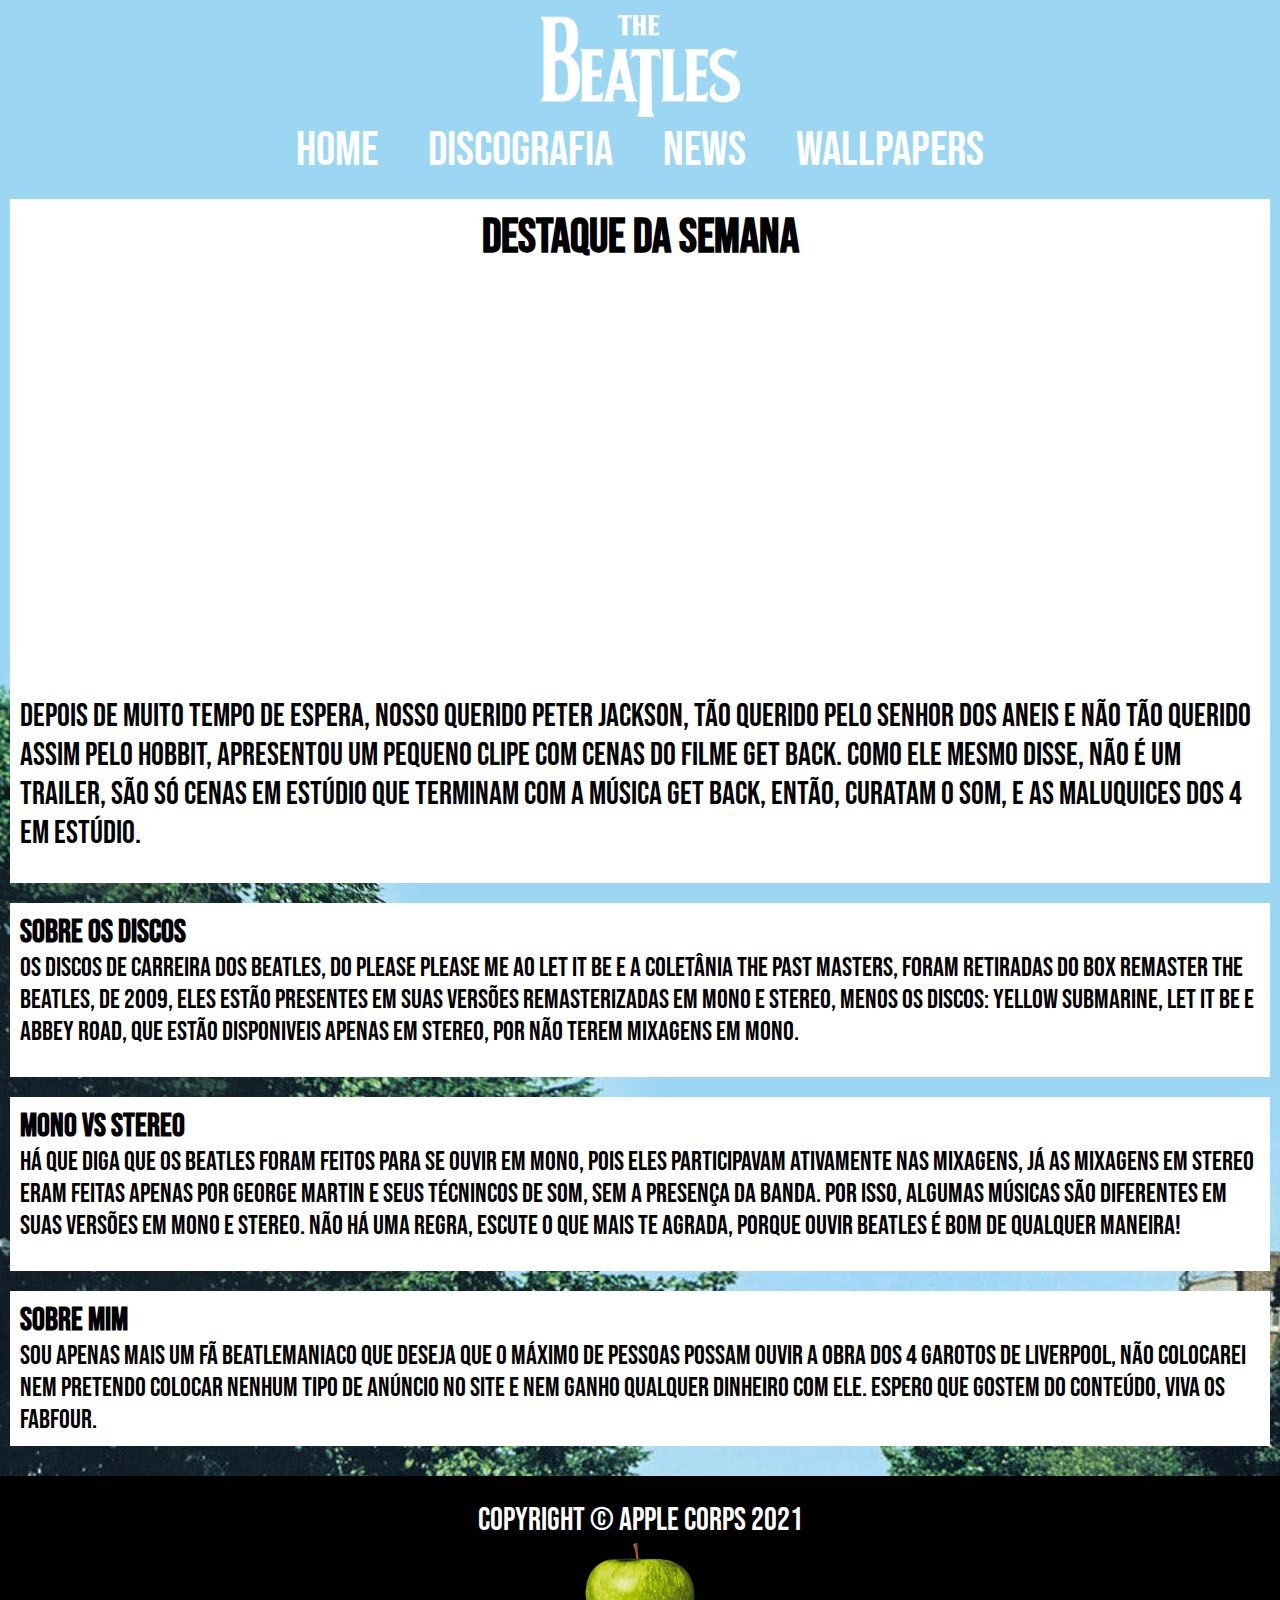
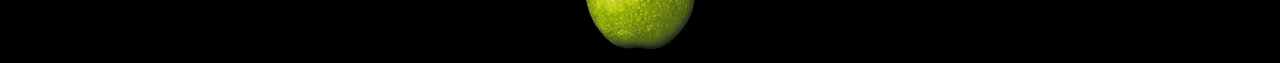
<file: index.html>
<!DOCTYPE html>
<html lang="pt-br">
    <head>
        <meta charset="UTF-8">
        <meta http-equiv="X-UA-Compatible" content="IE=edge">
        <meta name="viewport" content="width=device-width, initial-scale=1.0">
        <link rel="stylesheet" href="css/style.css">
        <link rel="shortcut icon" href="img/favicon-16x16.png" />
        <title>The Beatles Download</title>
    </head>
    <body>
        
        <div id="container">
            <header>
                <a href="#"><img id="logo" src="img/the-beatles-logo-branco.png" alt="" width="200px"></a>
                
                <nav id="menu-principal">

                    <ul id="menu-topo">
                        <li><a href="#">Home</a></li>
                        <li><a href="discografia.html">Discografia</a></li>
                        <li><a href="news.html">News</a></li>
                        <li><a href="">Wallpapers</a></li>
                    </ul>

                    <button id="btn-mobile"><span id="hamburger"></span></button>
                </nav>

            </header>

            <div id="container-info">

                <div id="destaque">
                    <h1 class="titulo-destaque">Destaque da Semana</h1>

                    <iframe width="731" height="411" src="https://www.youtube.com/embed/UocEGvQ10OE" title="YouTube video player" frameborder="0" allow="accelerometer; autoplay; clipboard-write; encrypted-media; gyroscope; picture-in-picture" allowfullscreen class="video"></iframe>

                    <p class="texto-destaque">
                        Depois de muito tempo de espera, nosso querido Peter Jackson, tão querido pelo Senhor dos Aneis e não tão querido assim pelo Hobbit, apresentou um pequeno clipe com cenas do filme Get Back. Como ele mesmo disse, não é um trailer, são só cenas em estúdio que terminam com a música Get Back, então, curatam o som, e as maluquices dos 4 em estúdio. 
                    </p>
                </div>


                <div class="info">
                    <h1>Sobre Os Discos</h1>
                    <p>Os discos de carreira dos Beatles, Do Please Please Me ao Let It Be e a coletânia The Past Masters, foram retiradas do box remaster The Beatles, de 2009, eles estão presentes em suas versões remasterizadas em mono e stereo, menos os discos: Yellow Submarine, Let It Be e Abbey Road, que estão disponiveis apenas em stereo, por não terem mixagens em mono.</p>
                    <br>
                </div>
    
                <div class="info">
                    <h1>Mono Vs Stereo</h1>
                    <p>
                        Há que diga que os Beatles foram feitos para se ouvir em Mono, pois eles participavam ativamente nas mixagens, já as mixagens em Stereo eram feitas apenas por George Martin e seus técnincos de som, sem a presença da banda. Por isso, algumas músicas são diferentes em suas versões em mono e stereo. Não há uma regra, escute o que mais te agrada, porque ouvir Beatles é bom de qualquer maneira!
                    </p>
                    <br>
                </div>
    
                <div class="info">
                    <h1>Sobre Mim</h1>
                    <p>Sou apenas mais um fã Beatlemaniaco que deseja que o máximo de pessoas possam ouvir a obra dos 4 garotos de Liverpool, não colocarei nem pretendo colocar nenhum tipo de anúncio no site e nem ganho qualquer dinheiro com ele. Espero que gostem do conteúdo, viva os Fabfour.</p>
                </div>
            </div>
            

        </div>
        <div id="rodape">
            <div id="conteudo-rodape">
                COPYRIGHT &copy; APPLE CORPS 2021
                <img src="img/aplelogo.png" alt="" width="150px">
            </div>
        </div>
        <script src="js/script.js"></script>
    </body>
</html>
</file>
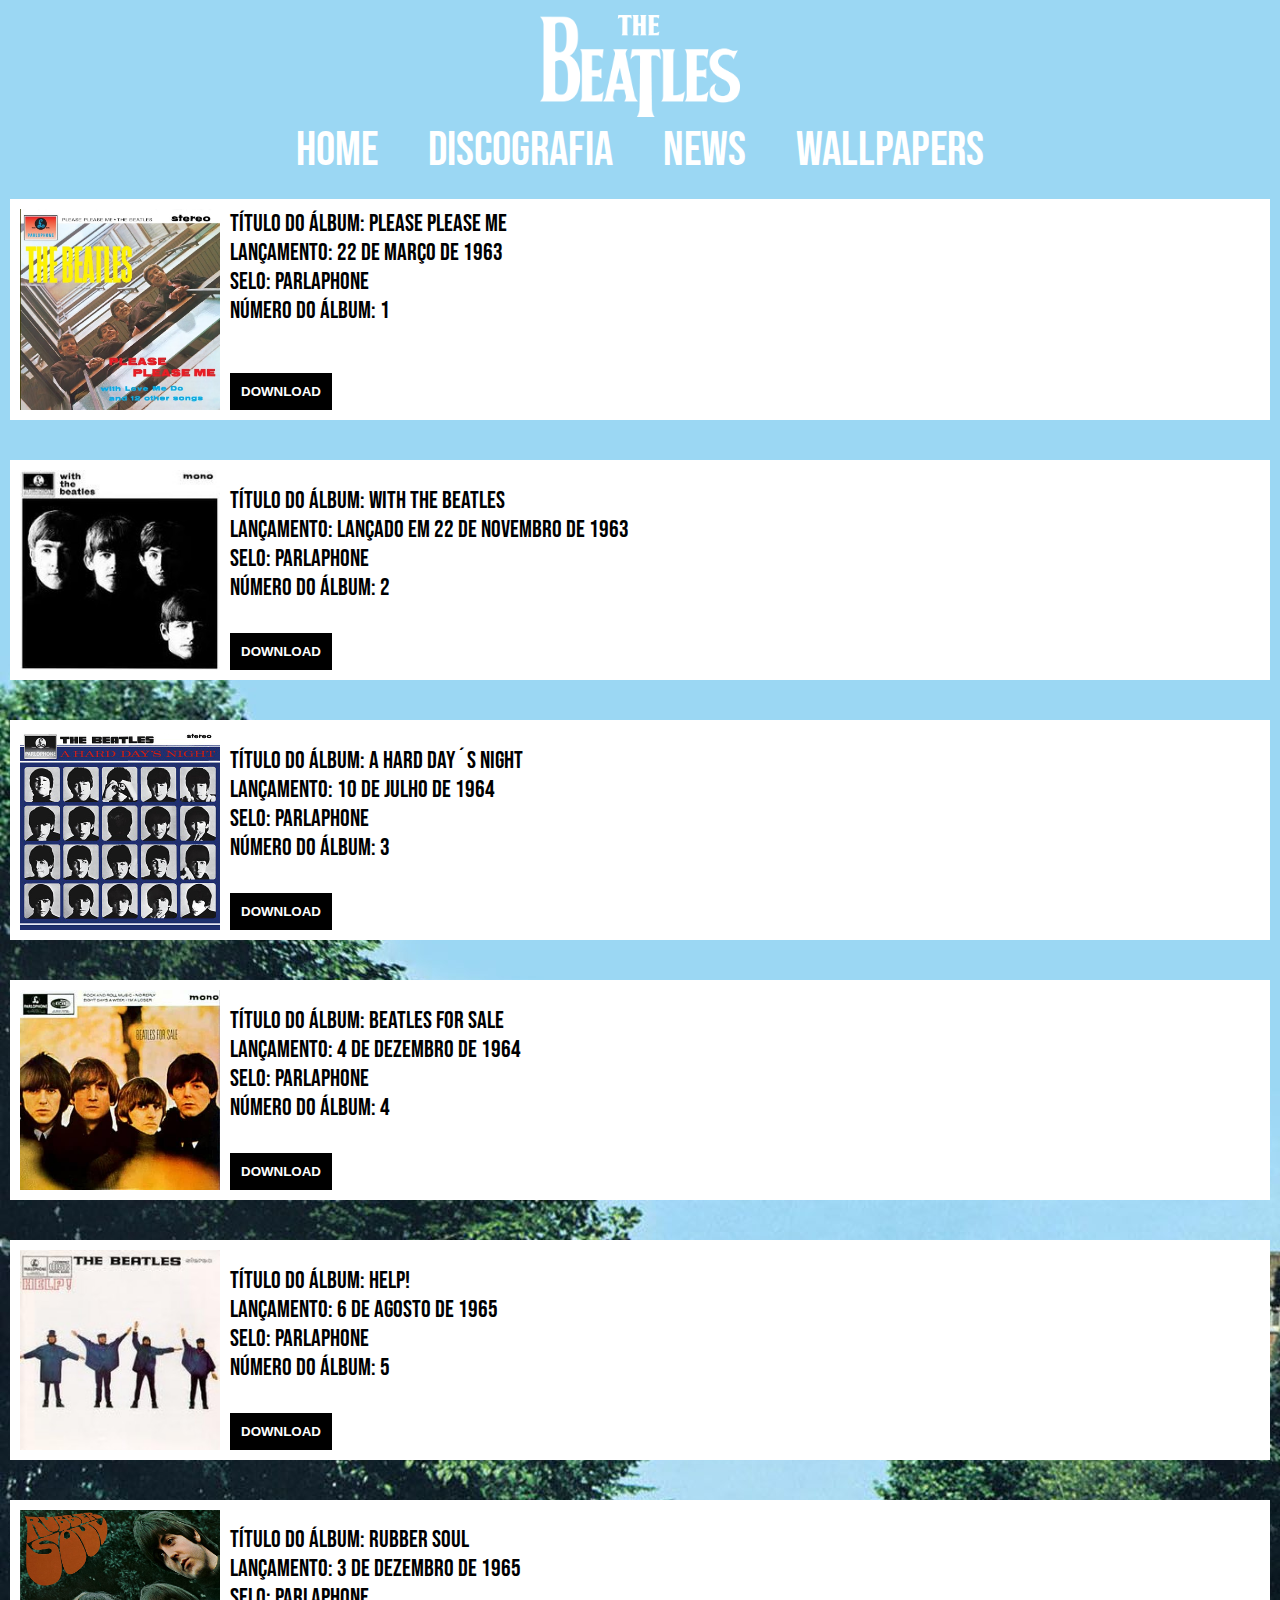
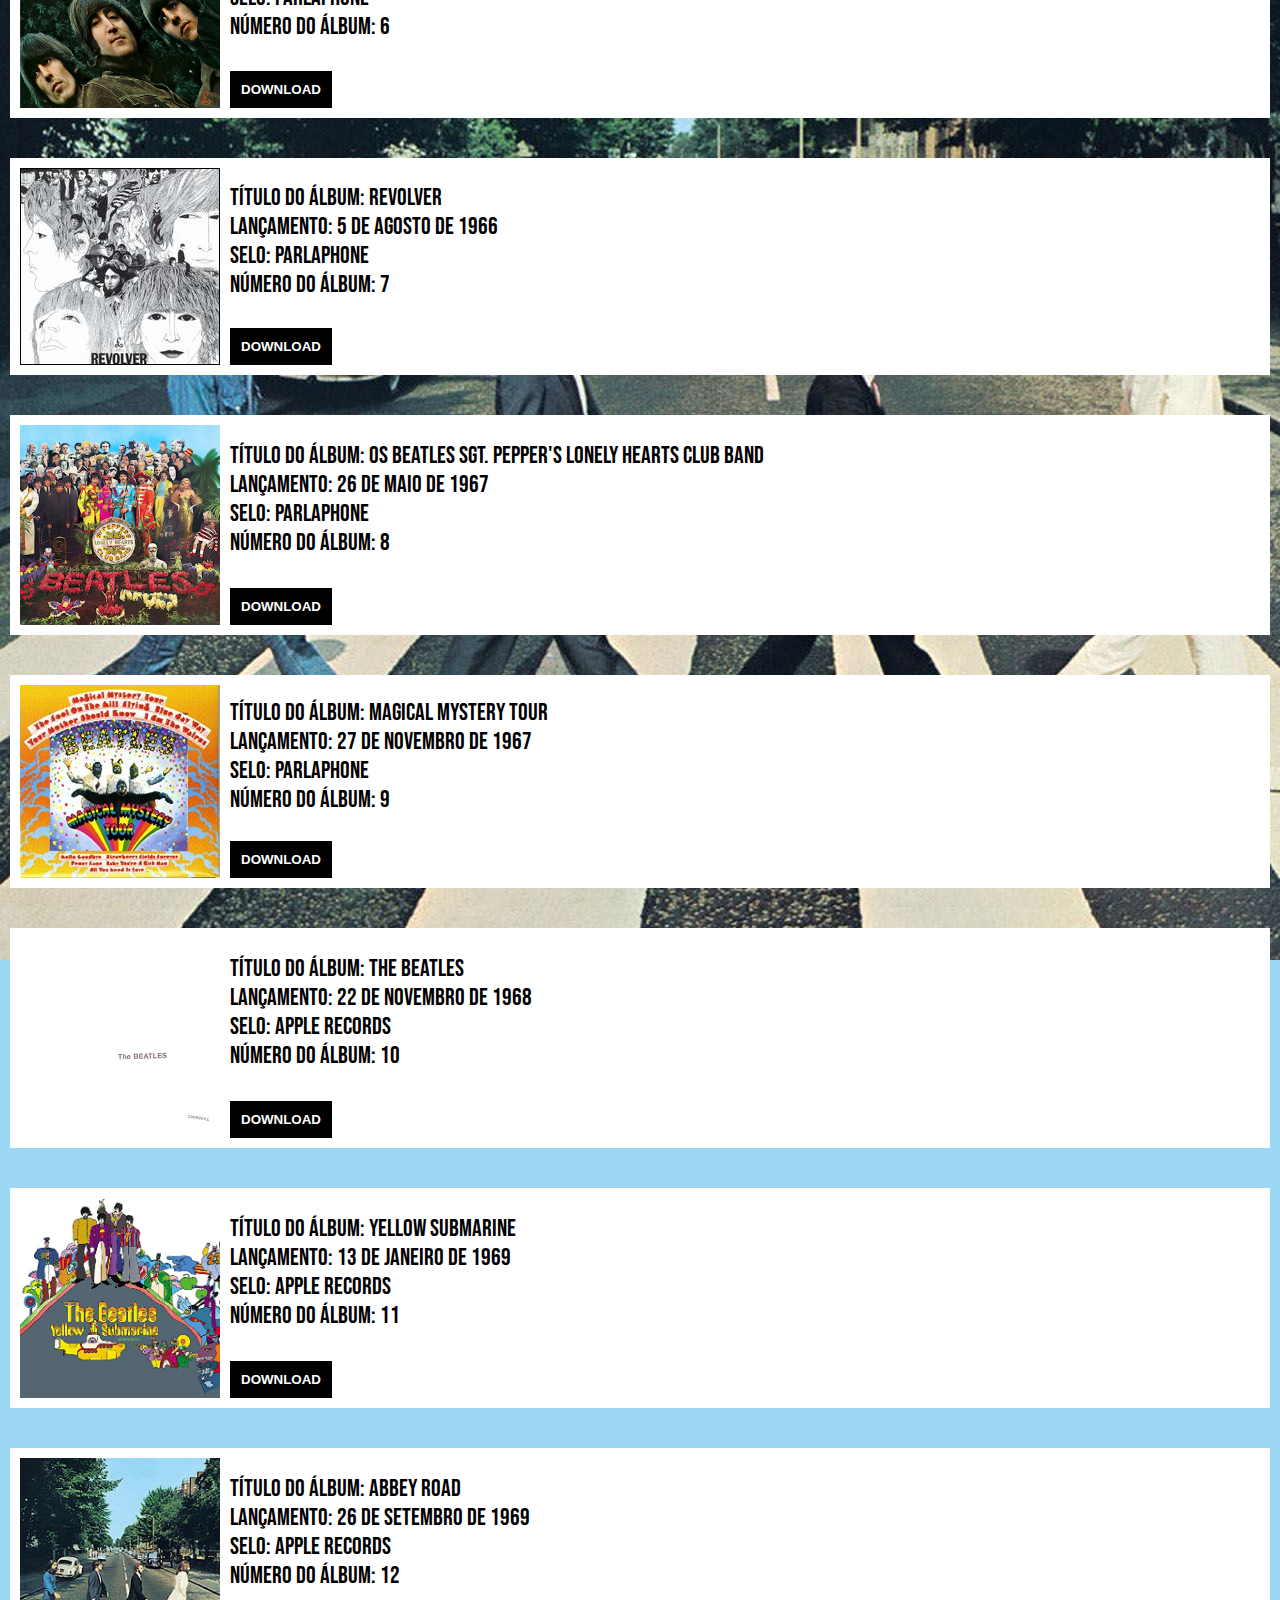
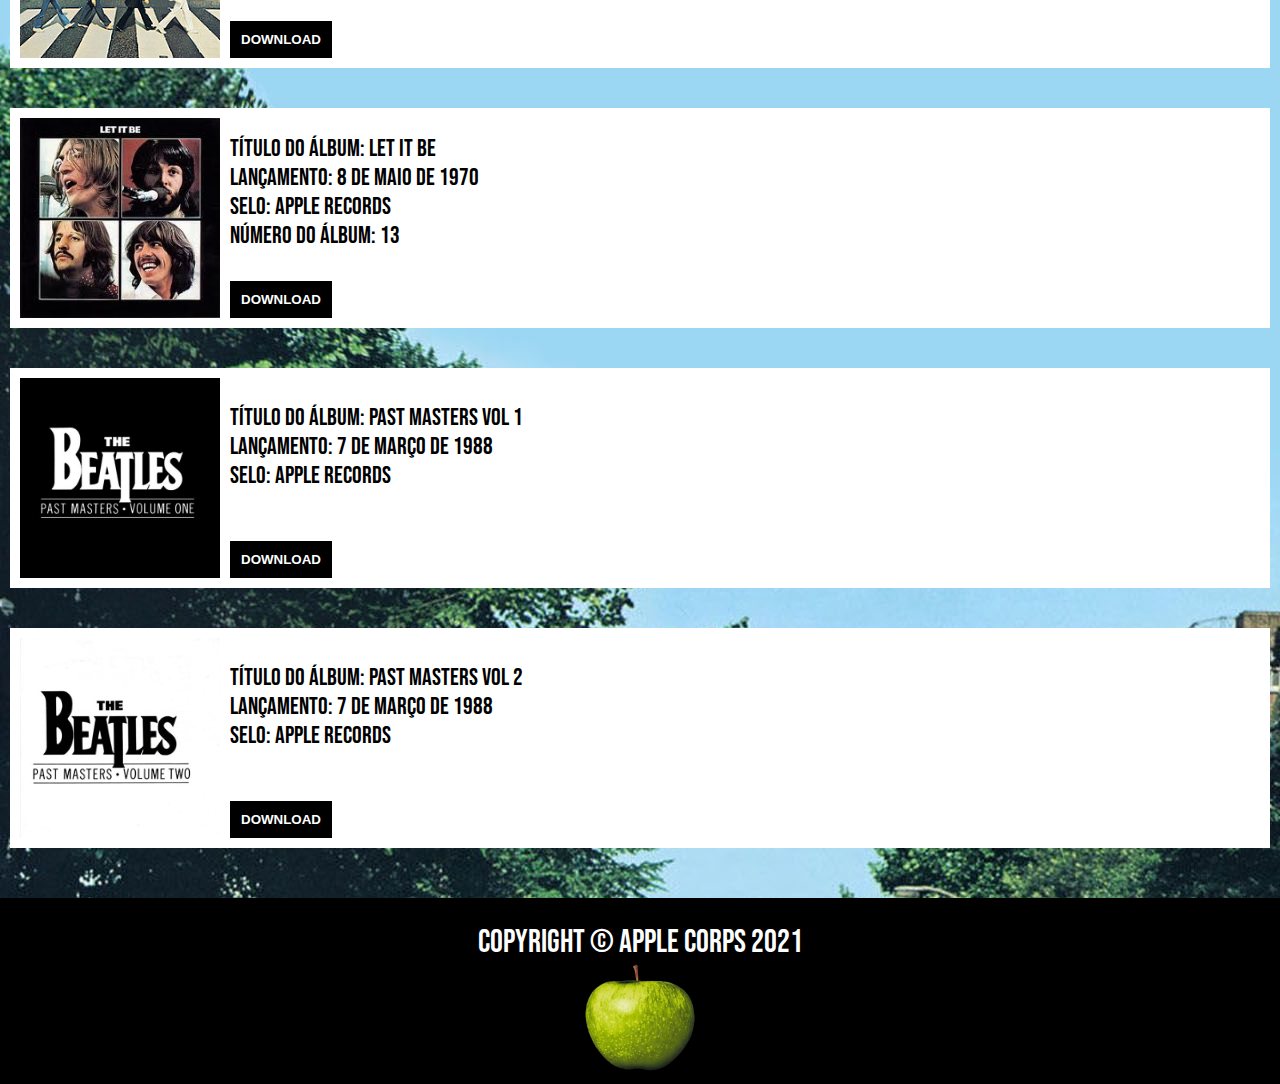
<file: discografia.html>
<!DOCTYPE html>
<html lang="pt-br">
    <head>
        <meta charset="UTF-8">
        <meta http-equiv="X-UA-Compatible" content="IE=edge">
        <meta name="viewport" content="width=device-width, initial-scale=1.0">
        <link rel="stylesheet" href="css/style.css">
        <script src="js/script.js" defer></script>
        <link rel="shortcut icon" href="img/favicon-16x16.png" />
        <title>Discografia</title>
    </head>
    <body>
        <div id="container">
            <header>

                <a href="index.html"><img id="logo" src="img/the-beatles-logo-branco.png" alt="" width="200px"></a>
                
                <ul id="menu-topo">
                    <li><a href="index.html">Home</a></li>
                    <li><a href="#">Discografia</a></li>
                    <li><a href="news.html">News</a></li>
                    <li><a href="">Wallpapers</a></li>
                </ul>
            </header>

            <div id="container-discos">
                <div class="disco">
                    <img class="capa" src="img/pleasePleaseMe.jpg" alt="">

                    <div class="disco-descricao">
                        
                        <ul>
                            <li>Título do álbum: Please Please Me</li>
                            <li>Lançamento:  22 de março de 1963</li>
                            <li>Selo: Parlaphone</li>
                            <li>Número do álbum: 1</li>
                        </ul>
                       

                        <div class="downloads">
                            <button class="download-album" onclick="toggleMonoStereo('pleasePleaseMe')">DOWNLOAD</button>

                            <ul class="list-sub-download" id="pleasePleaseMe">
                                <li><a href="https://mega.nz/folder/Pj53QIKR#mjVTLUJLNc0KDv2ATuD4YA" class="sub-download" target="_blank">MONO</a></li>
                                <li><a href="https://mega.nz/folder/63wmTTCS#3lYKKdlbaowFQg9QEEAZVw" class="sub-download"  target="_blank">Stereo</a></li>
                            </ul>
                         
                        </div>

                    </div>

                </div>

                <div class="disco">
                    <img class="capa" src="img/withTheBeatles.jpg" alt="">

                    <div class="disco-descricao">
                        <p>
                            <ul>
                                <li>Título do álbum: With the Beatles</li>
                                <li>Lançamento: lançado em 22 de novembro de 1963</li>
                                <li>Selo: Parlaphone</li>
                                <li>Número do álbum: 2</li>
                            </ul>
                        </p>
                        <div class="downloads">
                            <button class="download-album" onclick="toggleMonoStereo('withTheBeatles')">DOWNLOAD</button>

                            <ul class="list-sub-download" id="withTheBeatles">
                                <li><a href="https://mega.nz/folder/XioRFQjK#vcdgWVPmHdlFP9N9xmcWOQ" class="sub-download" target="_blank">MONO</a></li>
                                <li><a href="https://mega.nz/folder/uiRDzSZZ#gLKT-oFNKHyATaB88AMqqQ" class="sub-download"  target="_blank">Stereo</a></li>
                            </ul>
                         
                        </div>
                    </div>

                </div>

                <div class="disco">
                    <img class="capa" src="img/aHardDaysNight.jpg" alt="">

                    <div class="disco-descricao">
                        <p>
                            <ul>
                                <li>Título do álbum: A hard day´s night</li>
                                <li>Lançamento: 10 de julho de 1964</li>
                                <li>Selo: Parlaphone</li>
                                <li>Número do álbum: 3</li>
                            </ul>
                        </p>
                        <div class="downloads">
                            <button class="download-album" onclick="toggleMonoStereo('aHardDaysNight')">DOWNLOAD</button>

                            <ul class="list-sub-download" id="aHardDaysNight">
                                <li><a href="https://mega.nz/folder/mqghjIBR#IsGt1RMlmViitRnIRDC6tw" class="sub-download" target="_blank">MONO</a></li>
                                <li><a href="https://mega.nz/folder/O2RRGapK#XbGrPGjy1vReH1ZSjfUzhA" class="sub-download"  target="_blank">Stereo</a></li>
                            </ul>
                         
                        </div>
                    </div>

                </div>

                <div class="disco">
                    <img class="capa" src="img/beatlesForSale.jpg" alt="">

                    <div class="disco-descricao">
                        <p>
                            <ul>
                                <li>Título do álbum: Beatles For Sale</li>
                                <li>Lançamento: 4 de dezembro de 1964</li>
                                <li>Selo: Parlaphone</li>
                                <li>Número do álbum: 4</li>
                            </ul>
                        </p>
                        <div class="downloads">
                            <button class="download-album" onclick="toggleMonoStereo('beatlesForSale')">DOWNLOAD</button>

                            <ul class="list-sub-download" id="beatlesForSale">
                                <li><a href="https://mega.nz/folder/L24RzYwD#QdyoZzIfH-aosxcgB1CgBA" class="sub-download" target="_blank">MONO</a></li>
                                <li><a href="https://mega.nz/folder/WiA3UAoS#ByJECLkjlKOhOrV5a136Iw" class="sub-download"  target="_blank">Stereo</a></li>
                            </ul>
                         
                        </div>
                    </div>

                </div>

                <div class="disco">
                    <img class="capa" src="img/help.jpg" alt="">

                    <div class="disco-descricao">
                        <p>
                            <ul>
                                <li>Título do álbum: HELP!</li>
                                <li>Lançamento: 6 de agosto de 1965</li>
                                <li>Selo: Parlaphone</li>
                                <li>Número do álbum: 5</li>
                            </ul>
                        </p>
                        <div class="downloads">
                            <button class="download-album" onclick="toggleMonoStereo('help')">DOWNLOAD</button>

                            <ul class="list-sub-download" id="help">
                                <li><a href="https://mega.nz/folder/KrwlAYoR#wOBbSM0ZynQjGdlv8_gpcA" class="sub-download" target="_blank">MONO</a></li>
                                <li><a href="https://mega.nz/folder/buBHQQLT#i4WAP1MMJR_T6QPkt3TSYA" class="sub-download"  target="_blank">Stereo</a></li>
                            </ul>
                         
                        </div>
                    </div>

                </div>

                <div class="disco">
                    <img class="capa" src="img/rubberSoul.jpg" alt="">

                    <div class="disco-descricao">
                        <p>
                            <ul>
                                <li>Título do álbum: Rubber Soul</li>
                                <li>Lançamento: 3 de dezembro de 1965</li>
                                <li>Selo: Parlaphone</li>
                                <li>Número do álbum: 6</li>
                            </ul>
                        </p>
                        <div class="downloads">
                            <button class="download-album" onclick="toggleMonoStereo('rubberSoul')">DOWNLOAD</button>

                            <ul class="list-sub-download" id="rubberSoul">
                                <li><a href="https://mega.nz/folder/GvpBzSbQ#Bc5Pj6HB9co_Lv0ekDS6bg" class="sub-download" target="_blank">MONO</a></li>
                                <li><a href="https://mega.nz/folder/KiQxxAqY#3M-BjpjIetK10VZcR272yw" class="sub-download"  target="_blank">Stereo</a></li>
                            </ul>
                         
                        </div>
                    </div>

                </div>

                <div class="disco">
                    <img class="capa" src="img/revolver.jpg" alt="">

                    <div class="disco-descricao">
                        <p>
                            <ul>
                                <li>Título do álbum: revolver</li>
                                <li>Lançamento: 5 de agosto de 1966</li>
                                <li>Selo: Parlaphone</li>
                                <li>Número do álbum: 7</li>
                            </ul>
                        </p>
                        <div class="downloads">
                            <button class="download-album" onclick="toggleMonoStereo('revolver')">DOWNLOAD</button>

                            <ul class="list-sub-download" id="revolver">
                                <li><a href="https://mega.nz/folder/PzhRiIqQ#7gi09UcgegiojKLTntp_hg" class="sub-download" target="_blank">MONO</a></li>
                                <li><a href="https://mega.nz/folder/m3RBwI4I#rBp2TqCgZ3fw_ywJLMvg8Q" class="sub-download"  target="_blank">Stereo</a></li>
                            </ul>
                         
                        </div>
                    </div>

                </div>

                <div class="disco">
                    <img class="capa" src="img/SgtPeppers.jpg" alt="">

                    <div class="disco-descricao">
                        <p>
                            <ul>
                                <li>Título do álbum: os beatles sgt. pepper's lonely hearts club band</li>
                                <li>Lançamento: 26 de maio de 1967</li>
                                <li>Selo: Parlaphone</li>
                                <li>Número do álbum: 8</li>
                            </ul>
                        </p>
                        <div class="downloads">
                            <button class="download-album" onclick="toggleMonoStereo('sgtPeppers')">DOWNLOAD</button>

                            <ul class="list-sub-download" id="sgtPeppers">
                                <li><a href="https://mega.nz/folder/r6ohTSAA#3jm8YS6PzxCugaJas4WrHA" class="sub-download" target="_blank">MONO</a></li>
                                <li><a href="https://mega.nz/folder/yvIlTarQ#yteUkogoP5_uMfkoF5G0hw" class="sub-download"  target="_blank">Stereo</a></li>
                            </ul>
                         
                        </div>
                    </div>

                </div>

                <div class="disco">
                    <img class="capa" src="img/magicalMysteryTour.jpg" alt="">

                    <div class="disco-descricao">
                        <p>
                            <ul>
                                <li>Título do álbum: Magical Mystery Tour</li>
                                <li>Lançamento: 27 de novembro de 1967</li>
                                <li>Selo: Parlaphone</li>
                                <li>Número do álbum: 9</li>
                            </ul>
                        </p>
                        <div class="downloads">
                            <button class="download-album" onclick="toggleMonoStereo('magicalMysteryTour')">DOWNLOAD</button>

                            <ul class="list-sub-download" id="magicalMysteryTour">
                                <li><a href="https://mega.nz/folder/jjoByKza#XurWM1m__yxPszb0LW9Bpg" class="sub-download" target="_blank">MONO</a></li>
                                <li><a href="https://mega.nz/folder/q7YhBSaQ#mZdNPKibzoNRlOiXkBxa4A" class="sub-download"  target="_blank">Stereo</a></li>
                            </ul>
                         
                        </div>
                    </div>
                </div>

                <div class="disco">
                    <img class="capa" src="img/theBeatles.jpg" alt="">

                    <div class="disco-descricao">
                        <p>
                            <ul>
                                <li>Título do álbum: The Beatles</li>
                                <li>Lançamento: 22 de novembro de 1968</li>
                                <li>Selo: Apple Records</li>
                                <li>Número do álbum: 10</li>
                            </ul>
                        </p>
                        <div class="downloads">
                            <button class="download-album" onclick="toggleMonoStereo('theBeatles')">DOWNLOAD</button>

                            <ul class="list-sub-download" id="theBeatles">
                                <li><a href="https://mega.nz/folder/zjolRYDS#TYBdxiBlnnbWuPHJ_vbtgQ" class="sub-download" target="_blank">MONO</a></li>
                                <li><a href="https://mega.nz/folder/y2JBlY7C#wuac0O3ycalvyubY6Gf4yw" class="sub-download"  target="_blank">Stereo</a></li>
                            </ul>
                         
                        </div>
                    </div>
                </div>

                <div class="disco">
                    <img class="capa" src="img/yellowSubmarine.jpg" alt="">

                    <div class="disco-descricao">
                        <p>
                            <ul>
                                <li>Título do álbum: Yellow Submarine</li>
                                <li>Lançamento: 13 de Janeiro de 1969</li>
                                <li>Selo: Apple Records</li>
                                <li>Número do álbum: 11</li>
                            </ul>
                        </p>
                        <div class="downloads">
                            <button class="download-album" onclick="toggleMonoStereo('yellowSubmarine')">DOWNLOAD</button>

                            <ul class="list-sub-download" id="yellowSubmarine">
                                <li><a href="https://mega.nz/folder/ivADUCIa#xm6tbdXj_q5SOOosDOnccg" class="sub-download"  target="_blank">Stereo</a></li>
                            </ul>
                         
                        </div>
                    </div>
                </div>

                <div class="disco">
                    <img class="capa" src="img/abbeyRoad.jpg" alt="">

                    <div class="disco-descricao">
                        <p>
                            <ul>
                                <li>Título do álbum: Abbey Road</li>
                                <li>Lançamento: 26 de setembro de 1969</li>
                                <li>Selo: Apple Records</li>
                                <li>Número do álbum: 12</li>
                            </ul>
                        </p>
                        <div class="downloads">
                            <button class="download-album" onclick="toggleMonoStereo('AbbeyRoad')">DOWNLOAD</button>

                            <ul class="list-sub-download" id="AbbeyRoad">
                                <li><a href="https://mega.nz/folder/myZR1YyC#TMUQbEDRix9xVtfMDtxZ6A" class="sub-download"  target="_blank">Stereo</a></li>
                            </ul>
                         
                        </div>
                    </div>
                </div>

                <div class="disco">
                    <img class="capa" src="img/letItBe.jpg" alt="">

                    <div class="disco-descricao">
                        <p>
                            <ul>
                                <li>Título do álbum: Let It Be</li>
                                <li>Lançamento: 8 de maio de 1970</li>
                                <li>Selo: Apple Records</li>
                                <li>Número do álbum: 13</li>
                            </ul>
                        </p>
                        <div class="downloads">
                            <button class="download-album" onclick="toggleMonoStereo('LetItBe')">DOWNLOAD</button>

                            <ul class="list-sub-download" id="LetItBe">
                                <li><a href="https://mega.nz/folder/DvQDGQ5b#rTTxEFof5jhxHSjR1Odaww" class="sub-download"  target="_blank">Stereo</a></li>
                            </ul>
                         
                        </div>
                    </div>
                </div>

                <div class="disco">
                    <img class="capa" src="img/pastMastersVol1.png" alt="">

                    <div class="disco-descricao">
                        <p>
                            <ul>
                                <li>Título do álbum: Past Masters Vol 1</li>
                                <li>Lançamento: 7 de março de 1988</li>
                                <li>Selo: Apple Records</li>
                            </ul>
                        </p>
                        <div class="downloads">
                            <button class="download-album" onclick="toggleMonoStereo('pastMasters1')">DOWNLOAD</button>

                            <ul class="list-sub-download" id="pastMasters1">
                                <li><a href="https://mega.nz/folder/inxDQIwY#e-9yVpeiE4_LHTV33Zyq5w" class="sub-download" target="_blank">Mono</a></li>
                                <li><a href="https://mega.nz/folder/LmZTTYDS#F-S-JlEam0a-Cf1YX2LDng" class="sub-download"  target="_blank">Stereo</a></li>
                            </ul>
                         
                        </div>
                    </div>
                </div>

                <div class="disco">
                    <img class="capa" src="img/pastMastersVol2.png" alt="">

                    <div class="disco-descricao">
                        <p>
                            <ul>
                                <li>Título do álbum: Past Masters Vol 2</li>
                                <li>Lançamento: 7 de março de 1988</li>
                                <li>Selo: Apple Records</li>
                            </ul>
                        </p>
                        <div class="downloads">
                            <button class="download-album" onclick="toggleMonoStereo('pastMasters2')">DOWNLOAD</button>

                            <ul class="list-sub-download" id="pastMasters2">
                                <li><a href="https://mega.nz/folder/ezhV3IyI#h9jk_p_BwuZDB-uthSQNBw" class="sub-download" target="_blank">Mono</a></li>
                                <li><a href="https://mega.nz/folder/6qBziSIS#m7xBNhIr4TQ7VFc_53wQUw" class="sub-download"  target="_blank">Stereo</a></li>
                            </ul>
                         
                        </div>
                    </div>
                </div>

            </div>

        </div>
        <div id="rodape">
            <div id="conteudo-rodape">
                COPYRIGHT &copy; APPLE CORPS 2021
                <img src="img/aplelogo.png" alt="" width="150px">
            </div>
        </div>
    </body>
</html>
</file>
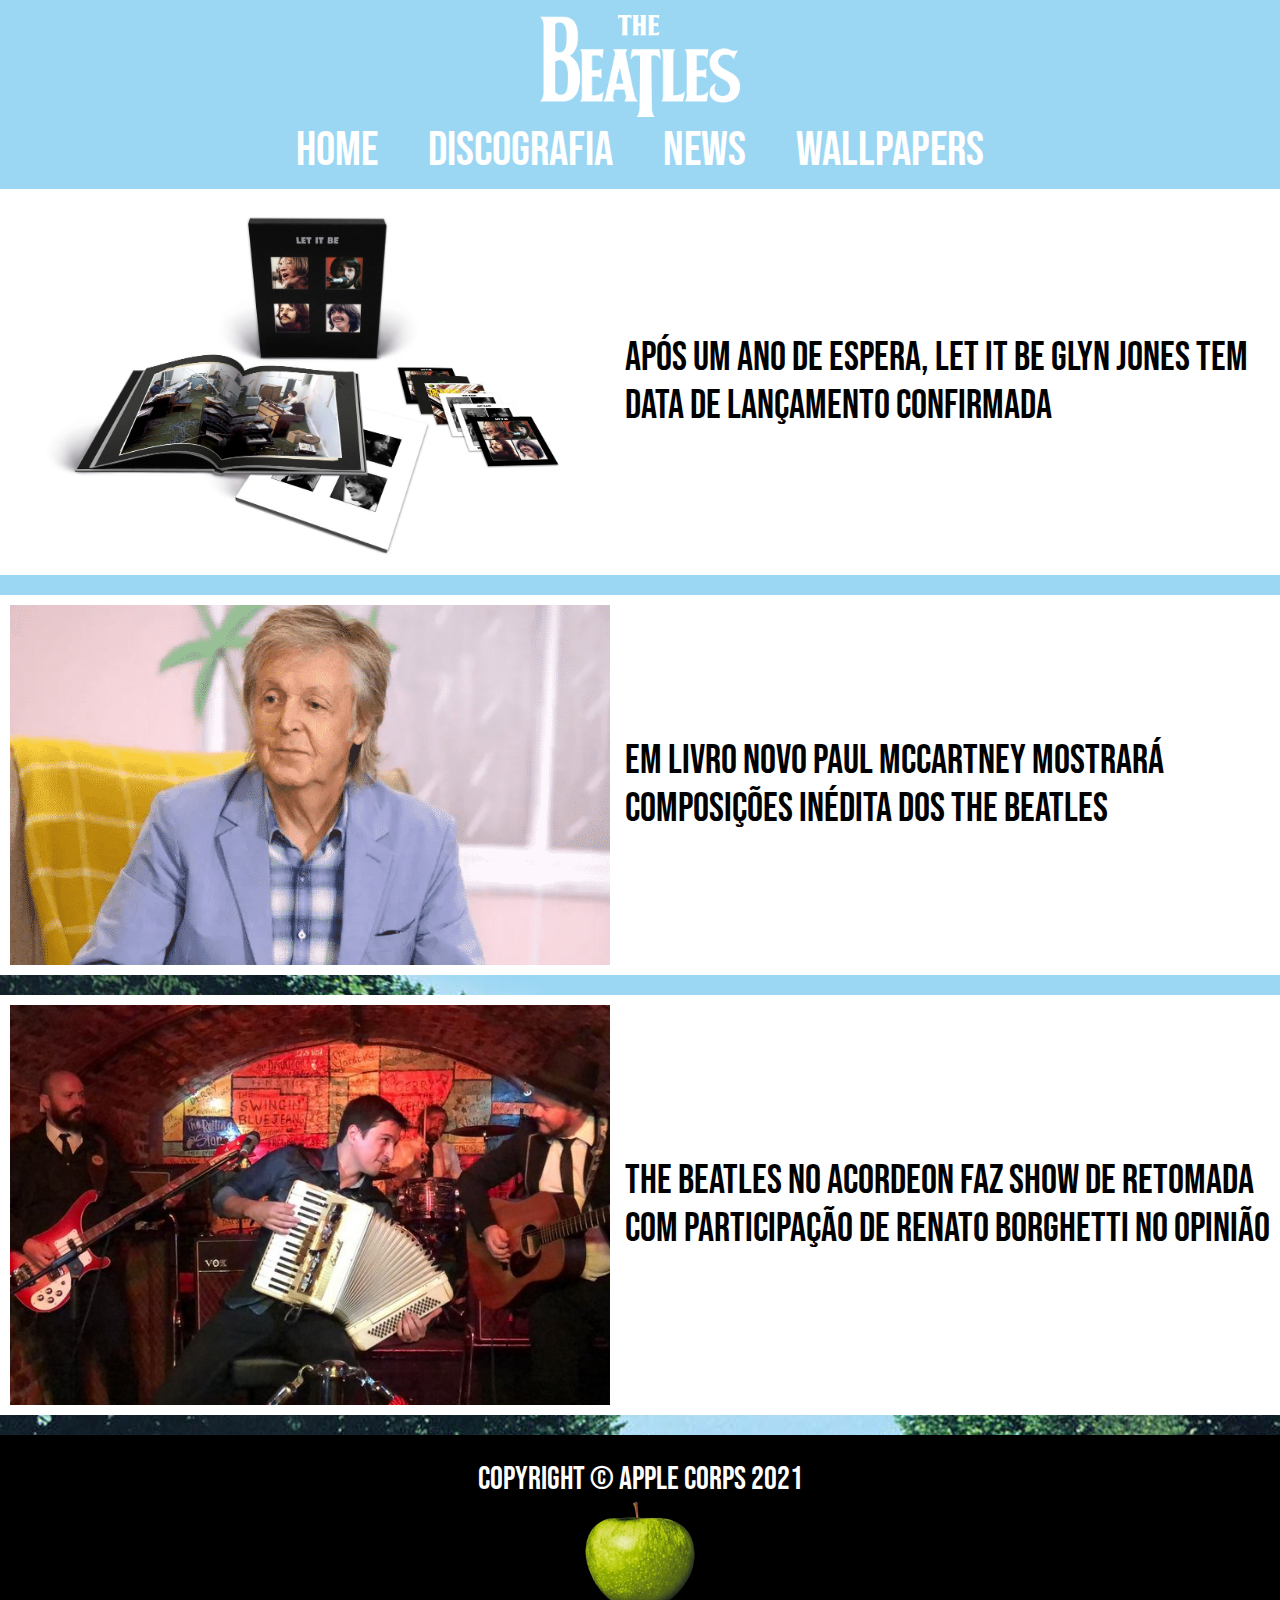
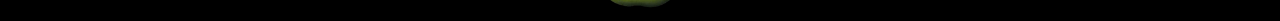
<file: news.html>
<!DOCTYPE html>
<html lang="pt-br">
    <head>
        <meta charset="UTF-8">
        <meta http-equiv="X-UA-Compatible" content="IE=edge">
        <meta name="viewport" content="width=device-width, initial-scale=1.0">
        <link rel="stylesheet" href="css/style.css">
        <link rel="shortcut icon" href="img/favicon-16x16.png" />
        <title>News</title>
    </head>
    <body>
        <div id="container">
            <header>

                <a href="index.html"><img id="logo" src="img/the-beatles-logo-branco.png" alt="" width="200px"></a>
                
                <nav id="menu-principal">
                    <ul id="menu-topo">
                        <li><a href="index.html">Home</a></li>
                        <li><a href="discografia.html">Discografia</a></li>
                        <li><a href="#">News</a></li>
                        <li><a href="">Wallpapers</a></li>
                    </ul>
                </nav>

            </header>

            <div class="noticia">
                <img src="img/boxLetItBe.jpg" alt="">
                <a class="titulo-noticia">Após um ano de espera, Let It Be Glyn Jones tem data de lançamento confirmada</a>
            </div>

            <div class="noticia">
                <img src="img/paul.png" alt="">
                <a class="titulo-noticia">Em livro novo Paul McCartney mostrará composições inédita dos The Beatles</a>
            </div>

            <div class="noticia">
                <img src="img/acordeon.jpg" alt="">
                <a class="titulo-noticia">The Beatles no Acordeon faz show de retomada com participação de Renato Borghetti no Opinião</a>
            </div>

        </div>
        
        <div id="rodape">
            <div id="conteudo-rodape">
                COPYRIGHT &copy; APPLE CORPS 2021
                <img src="img/aplelogo.png" alt="" width="150px">
            </div>
        </div>
    </body>
</html>
</file>
<file: css/style.css>
@import url('https://fonts.googleapis.com/css2?family=Bebas+Neue&display=swap');

*
{
    margin: 0px;
    padding: 0px;
}

ul
{
    list-style: none;
}

a
{
    text-decoration: none;
}

body
{
    font-family: 'Bebas Neue', 'cursive';
    background-image: url(../img/abExtended.jpg);
}

#container
{
    display: flex;
    flex-direction: column;
}

header
{
    display: flex;
    flex-direction: column;
    align-items: center;
    justify-content: space-between;
    padding: 10px;
    margin-top: 5px;
   
}

#menu-topo li
{
    float: left;
}

#menu-topo li a
{
    color: #fff;
    margin: 25px;
    font-size: 3em;
}

#menu-topo li a:hover
{
    color: #37c5fd;
}

#container-discos
{
    padding: 10px;
}

.disco
{
    display: flex;
    align-items: top;
    margin-bottom: 40px;
    background: #fff;
    padding: 10px;
}


.disco p 
{
    font-size: 2em;
}

.capa
{
    width: 200px;
}

.disco-descricao
{
    margin-left: 10px;
    display: flex;
    flex-direction: column;
    align-items: start;
    justify-content: space-between;
}

.disco-descricao ul li
{
    font-size: 1.5em;
}

.download-album
{
    padding: 10px;
    background-color: rgb(0, 0, 0);
    border: 1px solid black;
    font-weight: bold;
    color: #fff;
    margin-right: 5px;
}

.download-album:hover
{
    cursor: pointer;
    background: #fff;
    color: black;
}

.sub-download
{
    color: #37c5fd;
    font-size: 1.2em;
}

.sub-download:hover
{
    color: #7dd5f8;
}

.downloads
{
    display: flex;
    align-items: center;
}

.list-sub-download
{
    display: none;
}

.list-sub-download li 
{
    float: left;
    padding: 0px 8px;
}



.info
{
    display: flex;
    flex-direction: column;
    padding: 10px;
    background: #fff;
    margin-bottom: 20px;
}

.info p 
{
    font-size: 1.7em;
}

#rodape
{
    background-color: #000;
    display: flex;
    align-items: center;
    justify-content: center;
}

#conteudo-rodape
{
    color: #fff;
    font-size: 2em;
    display: flex;
    flex-direction: column;
    align-items: center;
    justify-content: center;
    margin-top: 25px;
}

#conteudo-rodape img
{
    margin-bottom: 10px;
}

#container-info
{
    padding: 10px;
}

.noticia
{
    background-color: #fff;
    padding: 10px;
    display: flex;
    flex-direction: row;
    align-items: center;
    margin-bottom: 20px;
}

.titulo-noticia
{
    font-size: 2.5em;
    margin-left: 15px;
}

.titulo-noticia:hover
{
    cursor: pointer;
    color: #37c5fd;
}

.noticia img
{
    width: 600px;
}

#destaque
{
    background: #fff;
    display: flex;
    flex-direction: column;
    align-items: center;
    justify-content: center;
    padding: 10px;
    padding-bottom: 30px;
    margin-bottom: 20px;
}

.titulo-destaque
{
    font-size: 3em;
}

.texto-destaque
{
    font-size: 2em;
}

.video
{
    margin-bottom: 20px;
}

#btn-mobile
{
    display: none;
}

@media(max-width:895px)
{
    #menu-topo
    {
        display: flex;
        flex-direction: column;
        position: absolute;
        align-items: center;
        width: 100vw;
        top: 160px;
        right: -4px;
        height: 0px;
        transition: 1s;
        background: #9bd7f3;
        z-index: 1000;
        visibility: hidden;
        overflow-y: hidden;
    }

    #menu-principal.active #menu-topo
    {
        height: 100vw;
        visibility: visible;
    }


    #menu-topo li 
    {
        padding: 7px 0px;
        margin-left: 10px;
    }

    #btn-mobile
    {
        display: flex;
        padding: .5rem 1rem;
        font-size: 1rem;
        border: none;
        background: none;
        cursor: pointer;
        margin: 0 auto;
        margin-top: 10px;
        margin-left: 10px;
    }
 
    #hamburger
    {
        width: 20px;
        border-top: 2px solid;
        gap: .2rem;
        display: block;
        color: #fff;
    }
    #hamburger::after, #hamburger::before
    {
        display: block;
        content: '';
        width: 20px;
        height: 2px;
        background: currentColor;
        margin-top: 5px;
    }
}
</file>
